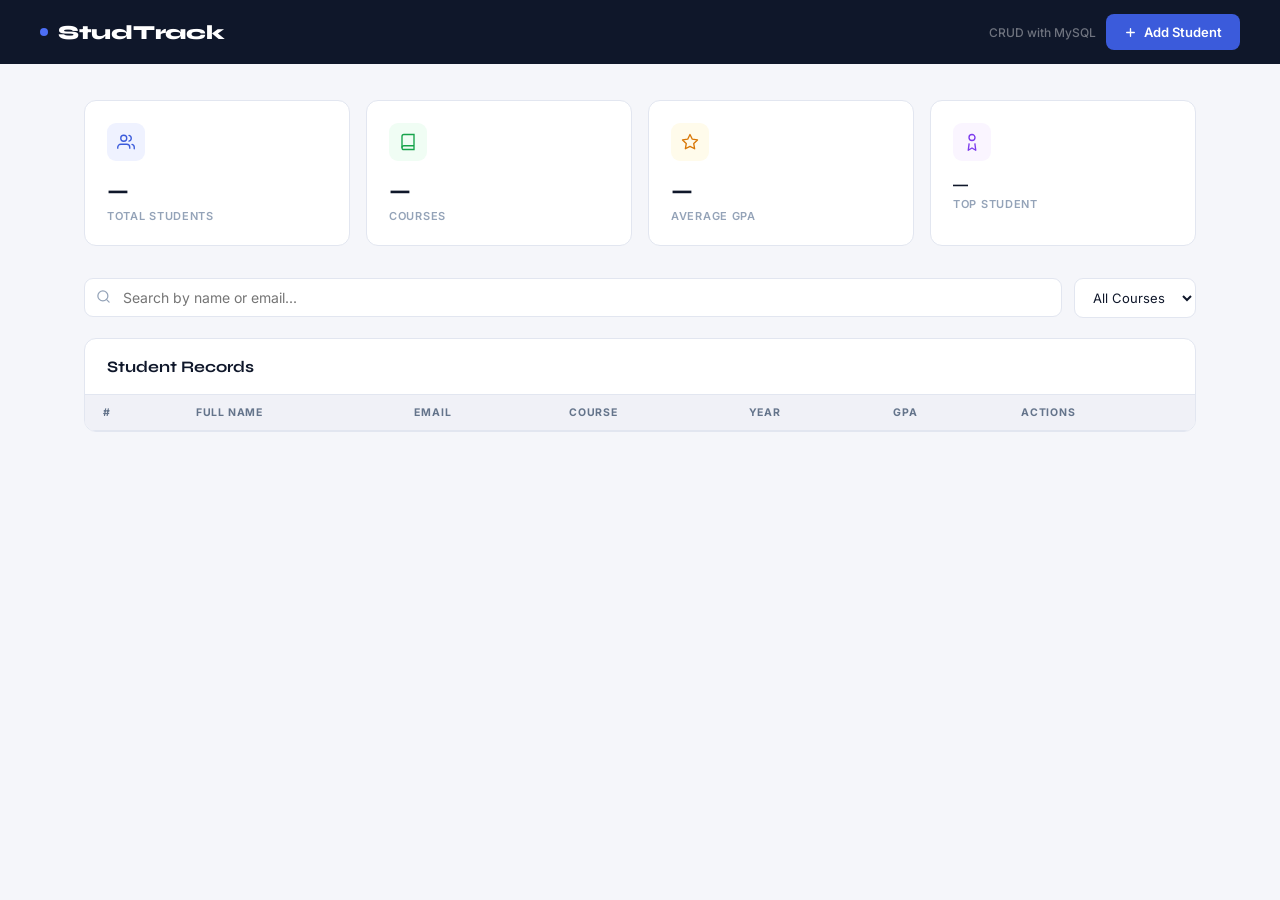
<file: crud/index.html>
<!DOCTYPE html>
<html lang="en">
<head>
<meta charset="UTF-8">
<meta name="viewport" content="width=device-width,initial-scale=1">
<title>StudTrack — CRUD System</title>
<link href="https://fonts.googleapis.com/css2?family=Syne:wght@500;600;700;800&family=Inter:wght@300;400;500;600&display=swap" rel="stylesheet">
<style>
:root{
  --bg:#f5f6fa;
  --white:#ffffff;
  --s1:#f0f1f7;
  --navy:#0f172a;
  --navy2:#1e293b;
  --border:#e2e6f0;
  --border2:#cbd2e0;
  --text:#0f172a;
  --muted:#64748b;
  --soft:#94a3b8;
  --accent:#3b5bdb;
  --accent2:#4c6ef5;
  --green:#16a34a;
  --red:#dc2626;
  --amber:#d97706;
  --purple:#7c3aed;
  --r:12px;
}
*{box-sizing:border-box;margin:0;padding:0;}
body{font-family:'Inter',sans-serif;background:var(--bg);color:var(--text);min-height:100vh;}

nav{
  background:var(--navy);
  padding:0 40px;height:64px;
  display:flex;align-items:center;justify-content:space-between;
  position:sticky;top:0;z-index:50;
}
.brand{
  font-family:'Syne',sans-serif;font-size:20px;font-weight:800;
  color:#fff;display:flex;align-items:center;gap:10px;letter-spacing:-.3px;
}
.brand-dot{width:8px;height:8px;background:var(--accent2);border-radius:50%;}
.nav-right{display:flex;align-items:center;gap:10px;}
.nav-lbl{color:rgba(255,255,255,.4);font-size:12px;font-weight:500;}

.btn{
  display:inline-flex;align-items:center;gap:7px;
  border:none;border-radius:8px;padding:10px 18px;
  font-family:'Inter',sans-serif;font-size:13px;font-weight:600;
  cursor:pointer;transition:all .15s;text-decoration:none;white-space:nowrap;
}
.btn-accent{background:var(--accent);color:#fff;}
.btn-accent:hover{background:var(--accent2);transform:translateY(-1px);}
.btn-ghost{background:transparent;border:1.5px solid var(--border2);color:var(--muted);}
.btn-ghost:hover{border-color:var(--accent);color:var(--accent);}
.btn-danger{background:rgba(220,38,38,.08);border:1px solid rgba(220,38,38,.2);color:var(--red);}
.btn-danger:hover{background:rgba(220,38,38,.14);}
.btn-sm{padding:6px 12px;font-size:12px;border-radius:7px;}

main{max-width:1160px;margin:0 auto;padding:36px 24px;}

.stats{display:grid;grid-template-columns:repeat(auto-fit,minmax(220px,1fr));gap:16px;margin-bottom:32px;}
.stat{
  background:var(--white);border:1px solid var(--border);
  border-radius:var(--r);padding:22px;
  animation:fadeUp .45s ease both;
}
.stat:nth-child(2){animation-delay:.07s}
.stat:nth-child(3){animation-delay:.14s}
.stat:nth-child(4){animation-delay:.21s}
.stat-ico{
  width:38px;height:38px;border-radius:9px;
  display:flex;align-items:center;justify-content:center;
  margin-bottom:14px;
}
.ic-a{background:#eff2ff;}.ic-b{background:#f0fdf4;}.ic-c{background:#fffbeb;}.ic-d{background:#faf5ff;}
.stat-num{font-family:'Syne',sans-serif;font-size:26px;font-weight:700;color:var(--navy);}
.stat-lbl{font-size:11px;font-weight:600;color:var(--soft);text-transform:uppercase;letter-spacing:.7px;margin-top:3px;}

.toolbar{display:flex;gap:12px;margin-bottom:20px;flex-wrap:wrap;}
.search-box{position:relative;flex:1;min-width:200px;}
.search-box input{
  width:100%;padding:10px 14px 10px 38px;
  border:1.5px solid var(--border);border-radius:9px;
  background:var(--white);color:var(--text);
  font-family:'Inter',sans-serif;font-size:14px;transition:.15s;
}
.search-box input:focus{outline:none;border-color:var(--accent);box-shadow:0 0 0 3px rgba(59,91,219,.08);}
.search-box .ico{position:absolute;left:12px;top:50%;transform:translateY(-50%);color:var(--soft);}
select{
  background:var(--white);border:1.5px solid var(--border);color:var(--text);
  padding:10px 14px;border-radius:9px;
  font-family:'Inter',sans-serif;font-size:13px;cursor:pointer;transition:.15s;
}
select:focus{outline:none;border-color:var(--accent);}

.table-card{background:var(--white);border:1px solid var(--border);border-radius:var(--r);overflow:hidden;}
.table-head-row{display:flex;align-items:center;justify-content:space-between;padding:18px 22px;border-bottom:1px solid var(--border);}
.table-title{font-family:'Syne',sans-serif;font-size:16px;font-weight:700;}
.table-title span{color:var(--soft);font-size:13px;font-family:'Inter',sans-serif;font-weight:400;margin-left:6px;}
table{width:100%;border-collapse:collapse;font-size:13.5px;}
thead th{
  background:var(--s1);color:var(--muted);
  padding:11px 18px;text-align:left;
  font-size:10.5px;font-weight:700;text-transform:uppercase;letter-spacing:.8px;
  border-bottom:1px solid var(--border);
}
tbody td{padding:14px 18px;border-bottom:1px solid var(--border);vertical-align:middle;}
tbody tr:last-child td{border-bottom:none;}
tbody tr:hover td{background:rgba(59,91,219,.025);}

.pill{display:inline-block;padding:3px 10px;border-radius:20px;font-size:11px;font-weight:600;}
.p-accent{background:#eff2ff;color:var(--accent);}
.p-green{background:#f0fdf4;color:var(--green);}
.p-red{background:#fef2f2;color:var(--red);}
.p-amber{background:#fffbeb;color:var(--amber);}
.p-purple{background:#faf5ff;color:var(--purple);}

.gpa-bar{display:inline-block;width:60px;height:5px;background:var(--border);border-radius:3px;vertical-align:middle;margin-left:8px;overflow:hidden;}
.gpa-fill{height:100%;border-radius:3px;}

.empty{padding:60px;text-align:center;color:var(--soft);}
.empty svg{margin-bottom:12px;opacity:.35;}
.empty p{font-size:14px;}

.overlay{display:none;position:fixed;inset:0;background:rgba(15,23,42,.5);backdrop-filter:blur(4px);z-index:200;align-items:center;justify-content:center;padding:20px;}
.overlay.open{display:flex;}
.modal{
  background:var(--white);border:1px solid var(--border2);
  border-radius:16px;padding:34px;width:100%;max-width:500px;
  animation:popIn .22s cubic-bezier(.34,1.56,.64,1);position:relative;
  box-shadow:0 20px 60px rgba(15,23,42,.15);
}
.modal-title{font-family:'Syne',sans-serif;font-size:20px;font-weight:700;margin-bottom:22px;color:var(--navy);}
.modal-close{
  position:absolute;top:16px;right:16px;
  background:var(--s1);border:1px solid var(--border);
  color:var(--muted);width:30px;height:30px;border-radius:7px;
  cursor:pointer;display:flex;align-items:center;justify-content:center;transition:.15s;
}
.modal-close:hover{color:var(--text);border-color:var(--border2);}

.field{margin-bottom:15px;}
.field label{display:block;font-size:11px;font-weight:700;color:var(--muted);text-transform:uppercase;letter-spacing:.6px;margin-bottom:6px;}
.field input,.field select{
  width:100%;background:var(--bg);border:1.5px solid var(--border);
  color:var(--text);padding:10px 13px;border-radius:9px;
  font-family:'Inter',sans-serif;font-size:14px;transition:.15s;
}
.field input:focus,.field select:focus{outline:none;border-color:var(--accent);background:var(--white);box-shadow:0 0 0 3px rgba(59,91,219,.07);}
.row2{display:grid;grid-template-columns:1fr 1fr;gap:13px;}
.modal-foot{display:flex;gap:10px;margin-top:8px;}

.alert{padding:11px 15px;border-radius:9px;font-size:13px;font-weight:500;margin-bottom:15px;}
.a-ok{background:#f0fdf4;color:var(--green);border:1px solid #bbf7d0;}
.a-er{background:#fef2f2;color:var(--red);border:1px solid #fecaca;}

.toast{
  position:fixed;bottom:28px;right:28px;z-index:400;
  background:var(--navy);color:#fff;
  border-radius:12px;padding:13px 18px;font-size:13px;font-weight:500;
  display:flex;align-items:center;gap:9px;
  transform:translateY(16px) scale(.97);opacity:0;
  transition:.28s cubic-bezier(.34,1.56,.64,1);pointer-events:none;
  box-shadow:0 8px 30px rgba(15,23,42,.25);
}
.toast.show{transform:translateY(0) scale(1);opacity:1;}
.t-bar{width:3px;height:28px;border-radius:2px;flex-shrink:0;}
.t-ok{background:var(--green);}.t-er{background:var(--red);}

@keyframes fadeUp{from{opacity:0;transform:translateY(16px)}to{opacity:1;transform:translateY(0)}}
@keyframes popIn{from{opacity:0;transform:scale(.93)}to{opacity:1;transform:scale(1)}}
::-webkit-scrollbar{width:5px;}::-webkit-scrollbar-track{background:var(--bg);}::-webkit-scrollbar-thumb{background:var(--border2);border-radius:3px;}
@media(max-width:700px){nav{padding:0 18px;}main{padding:22px 14px;}.row2{grid-template-columns:1fr;}}
</style>
</head>
<body>

<nav>
  <div class="brand">
    <div class="brand-dot"></div>
    StudTrack
  </div>
  <div class="nav-right">
    <span class="nav-lbl">CRUD with MySQL</span>
    <button class="btn btn-accent" onclick="openAdd()">
      <svg width="13" height="13" viewBox="0 0 24 24" fill="none"><path d="M12 5v14M5 12h14" stroke="currentColor" stroke-width="2.5" stroke-linecap="round"/></svg>
      Add Student
    </button>
  </div>
</nav>

<main>
  <div class="stats">
    <div class="stat">
      <div class="stat-ico ic-a">
        <svg width="18" height="18" viewBox="0 0 24 24" fill="none"><path d="M17 21v-2a4 4 0 00-4-4H5a4 4 0 00-4 4v2" stroke="#3b5bdb" stroke-width="1.8"/><circle cx="9" cy="7" r="4" stroke="#3b5bdb" stroke-width="1.8"/><path d="M23 21v-2a4 4 0 00-3-3.87M16 3.13a4 4 0 010 7.75" stroke="#3b5bdb" stroke-width="1.8" stroke-linecap="round"/></svg>
      </div>
      <div class="stat-num" id="s-total">—</div>
      <div class="stat-lbl">Total Students</div>
    </div>
    <div class="stat">
      <div class="stat-ico ic-b">
        <svg width="18" height="18" viewBox="0 0 24 24" fill="none"><path d="M4 19.5A2.5 2.5 0 016.5 17H20" stroke="#16a34a" stroke-width="1.8"/><path d="M6.5 2H20v20H6.5A2.5 2.5 0 014 19.5v-15A2.5 2.5 0 016.5 2z" stroke="#16a34a" stroke-width="1.8"/></svg>
      </div>
      <div class="stat-num" id="s-cors">—</div>
      <div class="stat-lbl">Courses</div>
    </div>
    <div class="stat">
      <div class="stat-ico ic-c">
        <svg width="18" height="18" viewBox="0 0 24 24" fill="none"><polygon points="12 2 15.09 8.26 22 9.27 17 14.14 18.18 21.02 12 17.77 5.82 21.02 7 14.14 2 9.27 8.91 8.26 12 2" stroke="#d97706" stroke-width="1.8" stroke-linejoin="round"/></svg>
      </div>
      <div class="stat-num" id="s-gpa">—</div>
      <div class="stat-lbl">Average GPA</div>
    </div>
    <div class="stat">
      <div class="stat-ico ic-d">
        <svg width="18" height="18" viewBox="0 0 24 24" fill="none"><path d="M8.21 13.89L7 23l5-3 5 3-1.21-9.12" stroke="#7c3aed" stroke-width="1.8" stroke-linejoin="round"/><path d="M12 2a4 4 0 100 8 4 4 0 000-8z" stroke="#7c3aed" stroke-width="1.8"/></svg>
      </div>
      <div class="stat-num" id="s-top" style="font-size:15px;font-family:'Inter',sans-serif;font-weight:600;">—</div>
      <div class="stat-lbl">Top Student</div>
    </div>
  </div>

  <div class="toolbar">
    <div class="search-box">
      <span class="ico">
        <svg width="15" height="15" viewBox="0 0 24 24" fill="none"><circle cx="11" cy="11" r="8" stroke="currentColor" stroke-width="2"/><path d="M21 21l-4.35-4.35" stroke="currentColor" stroke-width="2" stroke-linecap="round"/></svg>
      </span>
      <input type="text" id="search" placeholder="Search by name or email..." oninput="loadStudents()">
    </div>
    <select id="cf" onchange="loadStudents()"><option value="">All Courses</option></select>
  </div>

  <div class="table-card">
    <div class="table-head-row">
      <div class="table-title">Student Records <span id="count-lbl"></span></div>
    </div>
    <table>
      <thead><tr><th>#</th><th>Full Name</th><th>Email</th><th>Course</th><th>Year</th><th>GPA</th><th>Actions</th></tr></thead>
      <tbody id="tbody"></tbody>
    </table>
  </div>
</main>

<!-- FORM MODAL -->
<div class="overlay" id="ov-form" onclick="bgClose(event,'ov-form')">
  <div class="modal">
    <button class="modal-close" onclick="close2('ov-form')">
      <svg width="13" height="13" viewBox="0 0 24 24" fill="none"><path d="M18 6L6 18M6 6l12 12" stroke="currentColor" stroke-width="2" stroke-linecap="round"/></svg>
    </button>
    <div class="modal-title" id="form-title">Add Student</div>
    <div id="form-msg"></div>
    <input type="hidden" id="f-id">
    <div class="field"><label>Full Name</label><input id="f-name" type="text" placeholder="e.g. Alice Uwimana"></div>
    <div class="field"><label>Email Address</label><input id="f-email" type="email" placeholder="student@email.com"></div>
    <div class="field"><label>Course / Program</label><input id="f-course" type="text" placeholder="e.g. Computer Science"></div>
    <div class="row2">
      <div class="field"><label>Academic Year</label>
        <select id="f-year"><option value="1">Year 1</option><option value="2">Year 2</option><option value="3">Year 3</option><option value="4">Year 4</option></select>
      </div>
      <div class="field"><label>GPA (0.0 – 4.0)</label><input id="f-gpa" type="number" placeholder="3.50" min="0" max="4" step="0.01"></div>
    </div>
    <div class="modal-foot">
      <button class="btn btn-ghost" onclick="close2('ov-form')">Cancel</button>
      <button class="btn btn-accent" style="flex:1" onclick="saveStudent()">Save Record</button>
    </div>
  </div>
</div>

<div class="toast" id="toast"><div class="t-bar t-ok" id="t-bar"></div><span id="t-msg"></span></div>

<script>
function g(i){return document.getElementById(i);}
function bgClose(e,id){if(e.target===g(id))close2(id);}
function close2(id){g(id).classList.remove('open');}
function open2(id){g(id).classList.add('open');}
function setMsg(id,msg,err){g(id).innerHTML=msg?'<div class="alert '+(err?'a-er':'a-ok')+'">'+msg+'</div>':'';}
function toast(msg,err=false){
  g('t-msg').textContent=msg;g('t-bar').className='t-bar '+(err?'t-er':'t-ok');
  var t=g('toast');t.classList.add('show');setTimeout(()=>t.classList.remove('show'),2800);
}

function loadStats(){
  fetch('api.php?action=stats').then(r=>r.json()).then(d=>{
    g('s-total').textContent=d.total;g('s-cors').textContent=d.cors;
    g('s-gpa').textContent=d.avg||'—';g('s-top').textContent=d.top;
  });
}
function loadCourses(){
  fetch('api.php?action=courses').then(r=>r.json()).then(list=>{
    var s=g('cf');s.innerHTML='<option value="">All Courses</option>';
    list.forEach(c=>s.innerHTML+='<option value="'+c+'">'+c+'</option>');
  });
}
function loadStudents(){
  var q=g('search').value,c=g('cf').value;
  fetch('api.php?action=list&search='+encodeURIComponent(q)+'&course='+encodeURIComponent(c))
    .then(r=>r.json()).then(rows=>{
      g('count-lbl').textContent='('+rows.length+')';
      var tb=g('tbody');
      if(!rows.length){
        tb.innerHTML='<tr><td colspan="7"><div class="empty"><svg width="36" height="36" viewBox="0 0 24 24" fill="none"><path d="M17 21v-2a4 4 0 00-4-4H5a4 4 0 00-4 4v2" stroke="currentColor" stroke-width="1.5"/><circle cx="9" cy="7" r="4" stroke="currentColor" stroke-width="1.5"/></svg><p>No students found.</p></div></td></tr>';
        return;
      }
      var h='';
      rows.forEach((r,i)=>{
        var gpa=parseFloat(r.gpa),pct=Math.round(gpa/4*100);
        var gc=gpa>=3.5?'#16a34a':gpa>=2.5?'#3b5bdb':'#dc2626';
        var gpcls=gpa>=3.5?'p-green':gpa>=2.5?'p-accent':'p-red';
        h+='<tr><td style="color:var(--soft);font-size:12px">'+(i+1)+'</td>'
          +'<td style="font-weight:600">'+r.full_name+'</td>'
          +'<td style="color:var(--muted)">'+r.email+'</td>'
          +'<td><span class="pill p-purple">'+r.course+'</span></td>'
          +'<td style="color:var(--muted)">Yr '+r.year+'</td>'
          +'<td><span class="pill '+gpcls+'">'+gpa.toFixed(2)+'</span>'
          +'<span class="gpa-bar"><span class="gpa-fill" style="width:'+pct+'%;background:'+gc+'"></span></span></td>'
          +'<td style="display:flex;gap:6px;flex-wrap:wrap">'
          +'<button class="btn btn-ghost btn-sm" onclick="openEdit('+r.id+')">'
          +'<svg width="11" height="11" viewBox="0 0 24 24" fill="none"><path d="M11 4H4a2 2 0 00-2 2v14a2 2 0 002 2h14a2 2 0 002-2v-7" stroke="currentColor" stroke-width="2" stroke-linecap="round"/><path d="M18.5 2.5a2.121 2.121 0 013 3L12 15l-4 1 1-4 9.5-9.5z" stroke="currentColor" stroke-width="2" stroke-linecap="round"/></svg> Edit</button>'
          +'<button class="btn btn-danger btn-sm" onclick="delStudent('+r.id+',\''+r.full_name+'\')">'
          +'<svg width="11" height="11" viewBox="0 0 24 24" fill="none"><path d="M3 6h18M8 6V4h8v2M19 6l-1 14H6L5 6" stroke="currentColor" stroke-width="2" stroke-linecap="round"/></svg> Delete</button>'
          +'</td></tr>';
      });
      tb.innerHTML=h;
    });
}

function openAdd(){
  g('form-title').textContent='Add Student';setMsg('form-msg','');
  g('f-id').value='';
  ['f-name','f-email','f-course','f-gpa'].forEach(id=>g(id).value='');
  g('f-year').value='1';open2('ov-form');setTimeout(()=>g('f-name').focus(),100);
}
function openEdit(id){
  fetch('api.php?action=get&id='+id).then(r=>r.json()).then(d=>{
    g('form-title').textContent='Edit Student';setMsg('form-msg','');
    g('f-id').value=d.id;g('f-name').value=d.full_name;g('f-email').value=d.email;
    g('f-course').value=d.course;g('f-year').value=d.year;g('f-gpa').value=d.gpa;
    open2('ov-form');
  });
}
function saveStudent(){
  var id=g('f-id').value;
  var fd=new FormData();
  fd.append('action',id?'edit':'add');if(id) fd.append('id',id);
  fd.append('full_name',g('f-name').value.trim());fd.append('email',g('f-email').value.trim());
  fd.append('course',g('f-course').value.trim());fd.append('year',g('f-year').value);
  fd.append('gpa',g('f-gpa').value||0);
  fetch('api.php',{method:'POST',body:fd}).then(r=>r.json()).then(res=>{
    setMsg('form-msg',res.msg,!res.ok);
    if(res.ok){toast(res.msg);setTimeout(()=>{close2('ov-form');loadStudents();loadStats();loadCourses();},600);}
  });
}
function delStudent(id,name){
  if(!confirm('Delete record of "'+name+'"?')) return;
  var fd=new FormData();fd.append('action','delete');fd.append('id',id);
  fetch('api.php',{method:'POST',body:fd}).then(r=>r.json()).then(res=>{
    toast(res.msg,!res.ok);loadStudents();loadStats();loadCourses();
  });
}

document.addEventListener('keydown',e=>{if(e.key==='Escape') close2('ov-form');});
loadStats();loadCourses();loadStudents();
</script>
</body>
</html>
</file>
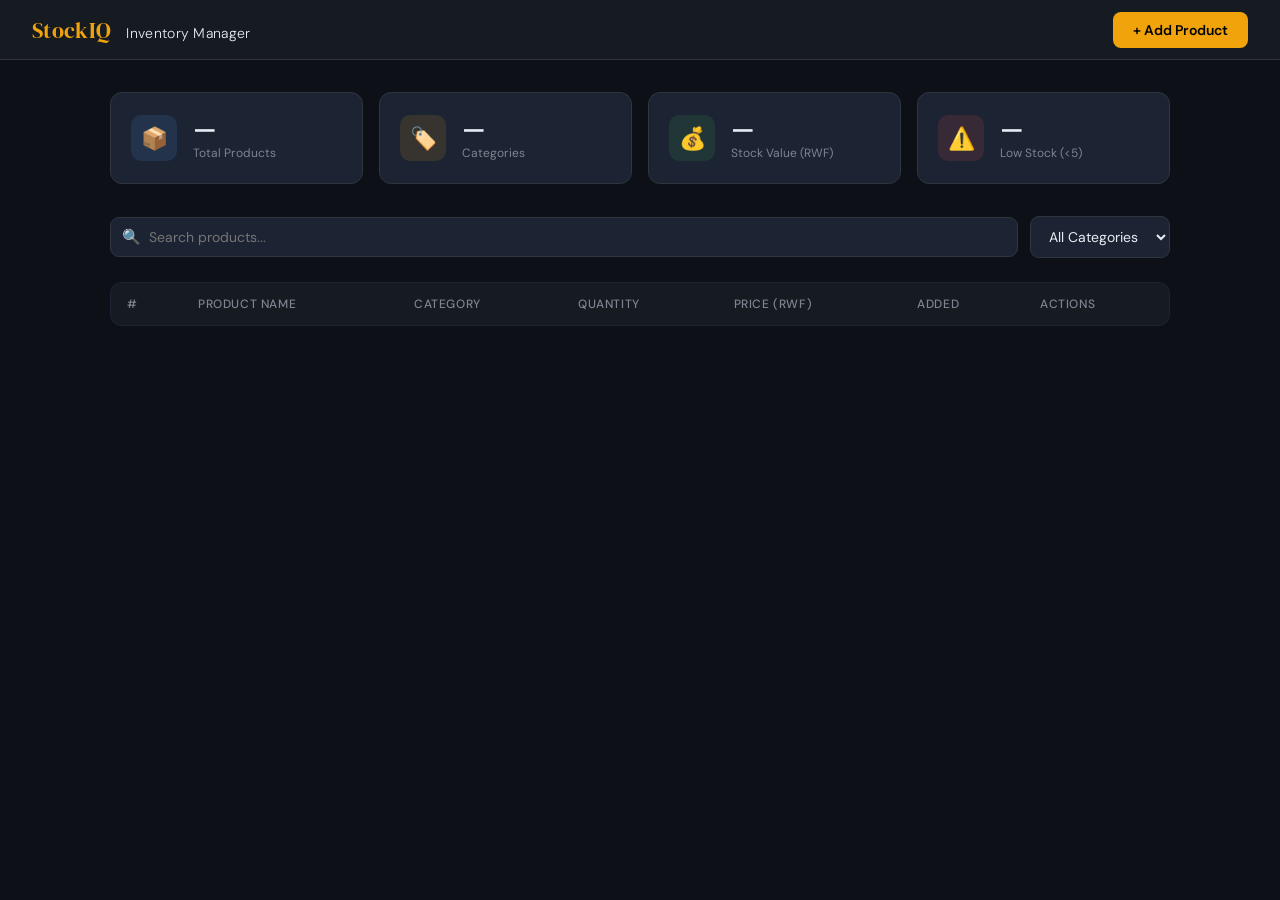
<file: inventory/index.html>
<!DOCTYPE html>
<html lang="en">
<head>
<meta charset="UTF-8">
<meta name="viewport" content="width=device-width,initial-scale=1">
<title>Inventory System</title>
<link href="https://fonts.googleapis.com/css2?family=DM+Serif+Display&family=DM+Sans:wght@300;400;500;600&display=swap" rel="stylesheet">
<style>
:root {
  --bg:     #0d1117;
  --surface:#161b22;
  --card:   #1c2333;
  --border: #30363d;
  --text:   #e6edf3;
  --muted:  #7d8590;
  --accent: #f0a30a;
  --green:  #3fb950;
  --red:    #f85149;
  --blue:   #58a6ff;
}

* { box-sizing:border-box; margin:0; padding:0; }

body {
  font-family:'DM Sans',sans-serif;
  background:var(--bg);
  color:var(--text);
  min-height:100vh;
}

header {
  background:var(--surface);
  border-bottom:1px solid var(--border);
  padding:0 32px;
  height:60px;
  display:flex;
  align-items:center;
  justify-content:space-between;
  position:sticky;
  top:0;
  z-index:10;
}

.logo {
  font-family:'DM Serif Display',serif;
  font-size:22px;
  color:var(--accent);
  letter-spacing:.3px;
}

.logo span { color:var(--text); font-size:14px; font-family:'DM Sans',sans-serif; margin-left:10px; font-weight:300; }

.header-btn {
  background:var(--accent);
  color:#000;
  border:none;
  padding:9px 20px;
  border-radius:8px;
  font-family:'DM Sans',sans-serif;
  font-size:14px;
  font-weight:600;
  cursor:pointer;
  transition:.15s;
}
.header-btn:hover { background:#fbbf24; }

main { max-width:1100px; margin:0 auto; padding:32px 20px; }

.stats {
  display:grid;
  grid-template-columns:repeat(auto-fit,minmax(200px,1fr));
  gap:16px;
  margin-bottom:32px;
}

.stat {
  background:var(--card);
  border:1px solid var(--border);
  border-radius:12px;
  padding:22px 20px;
  display:flex;
  align-items:center;
  gap:16px;
  animation:fadeUp .4s ease both;
}
.stat:nth-child(2){ animation-delay:.05s }
.stat:nth-child(3){ animation-delay:.1s }
.stat:nth-child(4){ animation-delay:.15s }

.stat-icon {
  width:46px; height:46px;
  border-radius:10px;
  display:flex; align-items:center; justify-content:center;
  font-size:22px;
  flex-shrink:0;
}
.si-blue  { background:rgba(88,166,255,.12); }
.si-amber { background:rgba(240,163,10,.12); }
.si-green { background:rgba(63,185,80,.12); }
.si-red   { background:rgba(248,81,73,.12); }

.stat-num { font-size:26px; font-weight:600; line-height:1; }
.stat-lbl { font-size:12px; color:var(--muted); margin-top:3px; }

.toolbar {
  display:flex;
  gap:12px;
  margin-bottom:24px;
  flex-wrap:wrap;
  align-items:center;
}

.search-wrap { position:relative; flex:1; min-width:200px; }
.search-wrap input {
  width:100%;
  background:var(--card);
  border:1px solid var(--border);
  color:var(--text);
  padding:10px 14px 10px 38px;
  border-radius:9px;
  font-family:'DM Sans',sans-serif;
  font-size:14px;
  transition:.15s;
}
.search-wrap input:focus { outline:none; border-color:var(--accent); }
.search-wrap .ico {
  position:absolute; left:12px; top:50%;
  transform:translateY(-50%);
  color:var(--muted); font-size:15px;
  pointer-events:none;
}

select {
  background:var(--card);
  border:1px solid var(--border);
  color:var(--text);
  padding:10px 14px;
  border-radius:9px;
  font-family:'DM Sans',sans-serif;
  font-size:14px;
  cursor:pointer;
  min-width:140px;
}
select:focus { outline:none; border-color:var(--accent); }

table {
  width:100%;
  border-collapse:collapse;
  background:var(--card);
  border:1px solid var(--border);
  border-radius:12px;
  overflow:hidden;
  font-size:14px;
}

thead th {
  background:var(--surface);
  color:var(--muted);
  padding:13px 16px;
  text-align:left;
  font-weight:500;
  font-size:12px;
  text-transform:uppercase;
  letter-spacing:.6px;
  border-bottom:1px solid var(--border);
}

tbody td {
  padding:14px 16px;
  border-bottom:1px solid var(--border);
  vertical-align:middle;
}
tbody tr:last-child td { border-bottom:none; }
tbody tr { transition:.12s; }
tbody tr:hover td { background:rgba(255,255,255,.025); }

.badge {
  display:inline-block;
  padding:3px 10px;
  border-radius:20px;
  font-size:11px;
  font-weight:600;
}
.badge-cat  { background:rgba(88,166,255,.15); color:var(--blue); }
.badge-low  { background:rgba(248,81,73,.15);  color:var(--red);  }
.badge-ok   { background:rgba(63,185,80,.15);  color:var(--green);}

.act-btn {
  background:none;
  border:1px solid var(--border);
  color:var(--muted);
  padding:5px 12px;
  border-radius:7px;
  font-family:'DM Sans',sans-serif;
  font-size:12px;
  cursor:pointer;
  transition:.15s;
  margin-right:6px;
}
.act-btn:hover { border-color:var(--accent); color:var(--accent); }
.act-btn.del:hover { border-color:var(--red); color:var(--red); }

.empty {
  text-align:center;
  padding:60px 20px;
  color:var(--muted);
}
.empty .ei { font-size:42px; margin-bottom:12px; }

/* MODAL */
.overlay {
  display:none;
  position:fixed; inset:0;
  background:rgba(0,0,0,.7);
  z-index:100;
  align-items:center;
  justify-content:center;
}
.overlay.show { display:flex; }

.modal {
  background:var(--card);
  border:1px solid var(--border);
  border-radius:16px;
  padding:32px;
  width:100%;
  max-width:460px;
  animation:popIn .2s ease;
}

.modal h2 {
  font-family:'DM Serif Display',serif;
  font-size:22px;
  margin-bottom:22px;
  color:var(--text);
}

.field { margin-bottom:16px; }
.field label { display:block; font-size:12px; color:var(--muted); margin-bottom:6px; font-weight:500; text-transform:uppercase; letter-spacing:.5px; }
.field input, .field select {
  width:100%;
  background:var(--surface);
  border:1px solid var(--border);
  color:var(--text);
  padding:11px 14px;
  border-radius:9px;
  font-family:'DM Sans',sans-serif;
  font-size:14px;
  transition:.15s;
  min-width:unset;
}
.field input:focus, .field select:focus { outline:none; border-color:var(--accent); }

.field-row { display:flex; gap:14px; }
.field-row .field { flex:1; }

.modal-btns { display:flex; gap:10px; margin-top:8px; }

.btn-save {
  flex:1;
  background:var(--accent);
  color:#000;
  border:none;
  padding:12px;
  border-radius:9px;
  font-family:'DM Sans',sans-serif;
  font-weight:600;
  font-size:14px;
  cursor:pointer;
  transition:.15s;
}
.btn-save:hover { background:#fbbf24; }

.btn-cancel {
  background:var(--surface);
  border:1px solid var(--border);
  color:var(--muted);
  padding:12px 20px;
  border-radius:9px;
  font-family:'DM Sans',sans-serif;
  font-size:14px;
  cursor:pointer;
  transition:.15s;
}
.btn-cancel:hover { color:var(--text); }

.toast {
  position:fixed;
  bottom:28px; right:28px;
  background:var(--card);
  border:1px solid var(--border);
  border-left:3px solid var(--green);
  color:var(--text);
  padding:13px 20px;
  border-radius:10px;
  font-size:14px;
  font-weight:500;
  z-index:200;
  transform:translateY(80px);
  opacity:0;
  transition:.3s ease;
  pointer-events:none;
}
.toast.show { transform:translateY(0); opacity:1; }
.toast.err  { border-left-color:var(--red); }

@keyframes fadeUp {
  from { opacity:0; transform:translateY(14px); }
  to   { opacity:1; transform:translateY(0); }
}
@keyframes popIn {
  from { opacity:0; transform:scale(.94); }
  to   { opacity:1; transform:scale(1); }
}

@media(max-width:640px){
  header { padding:0 16px; }
  main   { padding:20px 14px; }
  .field-row { flex-direction:column; gap:0; }
  table  { font-size:12px; }
  thead th, tbody td { padding:10px 10px; }
}
</style>
</head>
<body>

<header>
  <div class="logo">StockIQ <span>Inventory Manager</span></div>
  <button class="header-btn" onclick="openModal()">+ Add Product</button>
</header>

<main>

  <div class="stats" id="stats">
    <div class="stat"><div class="stat-icon si-blue">📦</div><div><div class="stat-num" id="s-total">—</div><div class="stat-lbl">Total Products</div></div></div>
    <div class="stat"><div class="stat-icon si-amber">🏷️</div><div><div class="stat-num" id="s-cats">—</div><div class="stat-lbl">Categories</div></div></div>
    <div class="stat"><div class="stat-icon si-green">💰</div><div><div class="stat-num" id="s-value">—</div><div class="stat-lbl">Stock Value (RWF)</div></div></div>
    <div class="stat"><div class="stat-icon si-red">⚠️</div><div><div class="stat-num" id="s-low">—</div><div class="stat-lbl">Low Stock (&lt;5)</div></div></div>
  </div>

  <div class="toolbar">
    <div class="search-wrap">
      <span class="ico">🔍</span>
      <input type="text" id="search" placeholder="Search products..." oninput="loadProducts()">
    </div>
    <select id="cat-filter" onchange="loadProducts()">
      <option value="">All Categories</option>
    </select>
  </div>

  <table id="tbl">
    <thead>
      <tr>
        <th>#</th>
        <th>Product Name</th>
        <th>Category</th>
        <th>Quantity</th>
        <th>Price (RWF)</th>
        <th>Added</th>
        <th>Actions</th>
      </tr>
    </thead>
    <tbody id="tbody"></tbody>
  </table>

</main>

<!-- Modal -->
<div class="overlay" id="overlay" onclick="closeIfOutside(event)">
  <div class="modal" id="modal">
    <h2 id="modal-title">Add Product</h2>
    <input type="hidden" id="edit-id">
    <div class="field">
      <label>Product Name</label>
      <input type="text" id="f-name" placeholder="e.g. Office Chair">
    </div>
    <div class="field">
      <label>Category</label>
      <input type="text" id="f-cat" placeholder="e.g. Furniture">
    </div>
    <div class="field-row">
      <div class="field">
        <label>Quantity</label>
        <input type="number" id="f-qty" placeholder="0" min="0">
      </div>
      <div class="field">
        <label>Price (RWF)</label>
        <input type="number" id="f-price" placeholder="0" min="0" step="0.01">
      </div>
    </div>
    <div class="modal-btns">
      <button class="btn-cancel" onclick="closeModal()">Cancel</button>
      <button class="btn-save" onclick="saveProduct()">Save Product</button>
    </div>
  </div>
</div>

<div class="toast" id="toast"></div>

<script>
function $(id){ return document.getElementById(id); }

function toast(msg, err=false){
  var t = $('toast');
  t.textContent = msg;
  t.className = 'toast show' + (err?' err':'');
  setTimeout(()=>{ t.className='toast'; }, 2800);
}

function fmt(n){ return Number(n).toLocaleString(); }

function loadStats(){
  fetch('api.php?action=stats')
    .then(r=>r.json())
    .then(d=>{
      $('s-total').textContent = d.total;
      $('s-cats').textContent  = d.cats;
      $('s-low').textContent   = d.low;
      var v = parseFloat(d.value);
      $('s-value').textContent = v >= 1000000
        ? (v/1000000).toFixed(1)+'M'
        : fmt(Math.round(v));
    });
}

function loadCategories(){
  fetch('api.php?action=categories')
    .then(r=>r.json())
    .then(cats=>{
      var sel = $('cat-filter');
      sel.innerHTML = '<option value="">All Categories</option>';
      cats.forEach(c=>{
        sel.innerHTML += '<option value="'+c+'">'+c+'</option>';
      });
    });
}

function loadProducts(){
  var search = $('search').value;
  var cat    = $('cat-filter').value;
  fetch('api.php?action=list&search='+encodeURIComponent(search)+'&cat='+encodeURIComponent(cat))
    .then(r=>r.json())
    .then(rows=>{
      var tb = $('tbody');
      if(!rows.length){
        tb.innerHTML = '<tr><td colspan="7"><div class="empty"><div class="ei">📭</div>No products found</div></td></tr>';
        return;
      }
      var html = '';
      rows.forEach(function(r, i){
        var qBadge = r.quantity < 5
          ? '<span class="badge badge-low">Low Stock</span>'
          : '<span class="badge badge-ok">In Stock</span>';
        var cat = r.category ? '<span class="badge badge-cat">'+r.category+'</span>' : '—';
        var date = r.added_at ? r.added_at.slice(0,10) : '—';
        html += '<tr>'
          + '<td>'+( i+1 )+'</td>'
          + '<td><strong>'+r.name+'</strong></td>'
          + '<td>'+cat+'</td>'
          + '<td>'+r.quantity+' &nbsp;'+qBadge+'</td>'
          + '<td>'+fmt(r.price)+' RWF</td>'
          + '<td>'+date+'</td>'
          + '<td>'
          +   '<button class="act-btn" onclick="editProduct('+r.id+')">Edit</button>'
          +   '<button class="act-btn del" onclick="deleteProduct('+r.id+',\''+r.name+'\')">Delete</button>'
          + '</td>'
          + '</tr>';
      });
      tb.innerHTML = html;
    });
}

function openModal(title='Add Product'){
  $('modal-title').textContent = title;
  $('overlay').classList.add('show');
  $('f-name').focus();
}

function closeModal(){
  $('overlay').classList.remove('show');
  $('edit-id').value='';
  $('f-name').value='';
  $('f-cat').value='';
  $('f-qty').value='';
  $('f-price').value='';
}

function closeIfOutside(e){
  if(e.target === $('overlay')) closeModal();
}

function editProduct(id){
  fetch('api.php?action=get&id='+id)
    .then(r=>r.json())
    .then(d=>{
      $('edit-id').value  = d.id;
      $('f-name').value   = d.name;
      $('f-cat').value    = d.category;
      $('f-qty').value    = d.quantity;
      $('f-price').value  = d.price;
      openModal('Edit Product');
    });
}

function saveProduct(){
  var id    = $('edit-id').value;
  var name  = $('f-name').value.trim();
  var cat   = $('f-cat').value.trim();
  var qty   = $('f-qty').value;
  var price = $('f-price').value;

  if(!name){ toast('Product name is required', true); return; }

  var data = new FormData();
  data.append('action', id ? 'edit' : 'add');
  if(id) data.append('id', id);
  data.append('name', name);
  data.append('category', cat);
  data.append('quantity', qty || 0);
  data.append('price', price || 0);

  fetch('api.php', { method:'POST', body:data })
    .then(r=>r.json())
    .then(res=>{
      if(res.ok){
        toast(res.msg);
        closeModal();
        loadProducts();
        loadStats();
        loadCategories();
      } else {
        toast(res.msg, true);
      }
    });
}

function deleteProduct(id, name){
  if(!confirm('Delete "'+name+'"?')) return;
  var data = new FormData();
  data.append('action','delete');
  data.append('id', id);
  fetch('api.php', { method:'POST', body:data })
    .then(r=>r.json())
    .then(res=>{
      toast(res.msg);
      loadProducts();
      loadStats();
      loadCategories();
    });
}

document.addEventListener('keydown', function(e){
  if(e.key==='Escape') closeModal();
});

loadStats();
loadCategories();
loadProducts();
</script>

</body>
</html>
</file>
